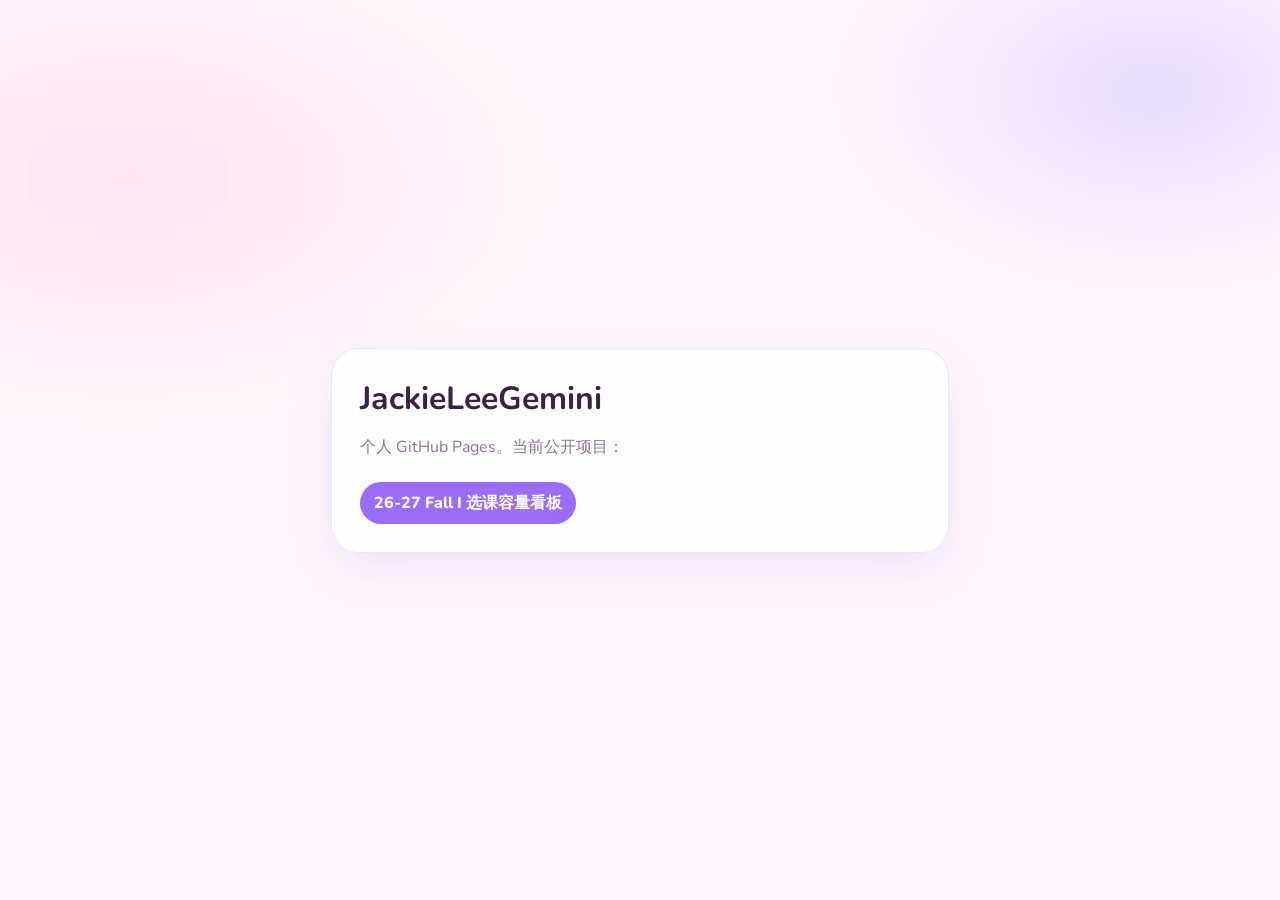
<file: index.html>
<!DOCTYPE html>
<html lang="zh-CN">
<head>
  <meta charset="utf-8" />
  <meta name="viewport" content="width=device-width, initial-scale=1" />
  <title>JackieLeeGemini</title>
  <link rel="preconnect" href="https://fonts.googleapis.com" />
  <link href="https://fonts.googleapis.com/css2?family=Nunito:wght@700;900&display=swap" rel="stylesheet" />
  <style>
    body {
      margin: 0;
      min-height: 100vh;
      display: grid;
      place-items: center;
      font-family: Nunito, "PingFang SC", sans-serif;
      background:
        radial-gradient(700px 400px at 10% 20%, #ffe3f1, transparent 60%),
        radial-gradient(600px 380px at 90% 10%, #e7dcff, transparent 55%),
        #fff7fb;
      color: #3b2048;
    }
    main {
      width: min(560px, calc(100% - 32px));
      background: rgba(255,255,255,.88);
      border: 1px solid rgba(124,92,252,.16);
      border-radius: 28px;
      padding: 28px;
      box-shadow: 0 18px 50px rgba(124,92,252,.12);
    }
    h1 { margin: 0 0 8px; }
    p { color: #8b7396; }
    a {
      display: inline-block;
      margin-top: 8px;
      padding: 10px 14px;
      border-radius: 999px;
      background: #9b6dff;
      color: white;
      text-decoration: none;
      font-weight: 800;
    }
  </style>
</head>
<body>
  <main>
    <h1>JackieLeeGemini</h1>
    <p>个人 GitHub Pages。当前公开项目：</p>
    <a href="./course-dashboard/">26-27 Fall I 选课容量看板</a>
  </main>
</body>
</html>
</file>
